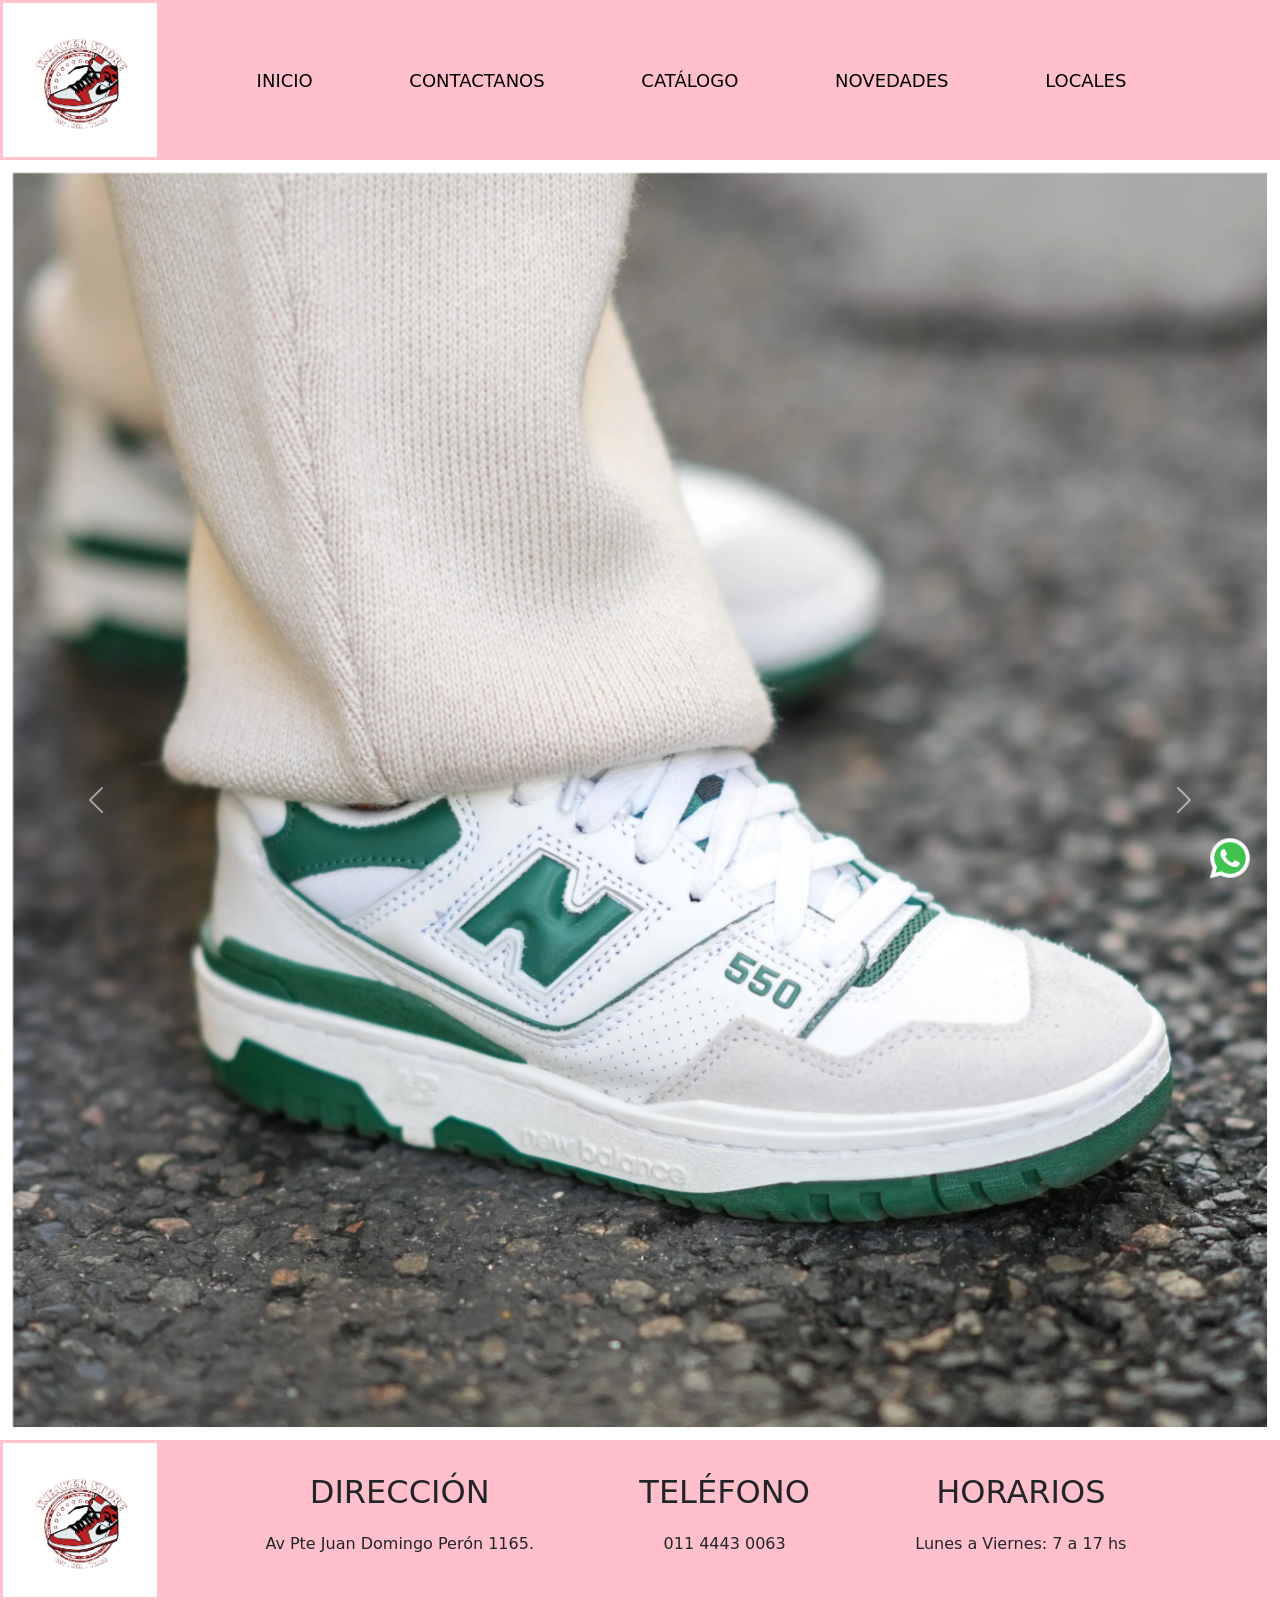
<file: index.html>
<!DOCTYPE html>
<html lang="en">
<head>
    <meta charset="UTF-8">
    <meta name="viewport" content="width=device-width, initial-scale=1.0">
    <link rel="shortcut icon" href="medios/logo-header.jpg" type="image/x-icon">
    <!-- Link Bootstrap -->
    <link href="https://cdn.jsdelivr.net/npm/bootstrap@5.3.2/dist/css/bootstrap.min.css" rel="stylesheet"
    integrity="sha384-T3c6CoIi6uLrA9TneNEoa7RxnatzjcDSCmG1MXxSR1GAsXEV/Dwwykc2MPK8M2HN" crossorigin="anonymous">
    <!-- Link a mi CSS -->
    <link rel="stylesheet" href="./css/style.css">
    <title>INICIO | SNEAKER STORE</title>
    <meta name="description" content="SNEAKER STORE®️ Zapatillas al costo más bajo. Conocé los últimos lanzamientos ahora. Aprovechá 3 y 6 
    cuotas sin interés. Envío gratis en compras superiores a $69.999.">
    <meta name="keywords" content="zapatillas, ofertas, cuotas">
</head>
<body>

    <header>
        <img class="logo" src="./medios/logo-header.jpg" alt="logo-zapatillas">
        <input type="checkbox" id="btn_menu">
        <label for="btn_menu"><img src="./medios/menu-hamburguer.png" alt="menu-hamburguesa"></label>
        <nav class="menu">
            <ul>
                <li>
                    <a href="./index.html"><img class="logo-hidden" src="./medios/logo-header.jpg" alt="logo-zapatillas"></a>
                </li>
                <li>
                    <a href="#">INICIO</a>
                </li>
                <li>
                    <a href="./pages/contactanos.html">CONTACTANOS</a>
                </li>
                <li>
                    <a href="./pages/catalogo.html">CATÁLOGO</a>
                </li>
                <li>
                    <a href="./pages/novedades.html">NOVEDADES</a>
                </li>
                <li>
                    <a href="./pages/locales.html">LOCALES</a>
                </li>
            </ul>
        </nav>
    </header>

    <main class="main-inicio">
        <div id="carouselExampleAutoplaying" class="carousel slide" data-bs-ride="carousel">
            <div class="carousel-inner">
                <div class="carousel-item active">
                    <img src="./medios/img.webp" class="img-carrusel" alt="zapatillas-new-balance-verdes-y-blancas">
                </div>
                <div class="carousel-item">
                    <img src="./medios/img.webp" class="img-carrusel" alt="zapatillas-new-balance-verdes-y-blancas">
                </div>
                <div class="carousel-item">
                    <img src="./medios/img.webp" class="img-carrusel" alt="zapatillas-new-balance-verdes-y-blancas">
                </div>
            </div>
            <button class="carousel-control-prev" type="button" data-bs-target="#carouselExampleAutoplaying"
                data-bs-slide="prev">
                <span class="carousel-control-prev-icon" aria-hidden="true"></span>
                <span class="visually-hidden">Previous</span>
            </button>
            <button class="carousel-control-next" type="button" data-bs-target="#carouselExampleAutoplaying"
                data-bs-slide="next">
                <span class="carousel-control-next-icon" aria-hidden="true"></span>
                <span class="visually-hidden">Next</span>
            </button>
        </div>
    </main>

    <footer>
        <section class="whatsapp">
            <a href="https://www.whatsapp.com/" target="_blank"><img src="./medios/icono-wpp.png" alt="logo-whatsapp"></a>
        </section>
        <section class="d-flex">
            <div>
                <img src="./medios/logo-header.jpg" alt="logo-zapatillas">
            </div>
            <div class="text">
                <p class="text-footer">DIRECCIÓN</p>
                <p>Av Pte Juan Domingo Perón 1165.</p>
            </div>
            <div class="text">
                <p class="text-footer">TELÉFONO</p>
                <p>011 4443 0063</p>
            </div>
            <div class="text">
                <p class="text-footer">HORARIOS</p>
                <p>Lunes a Viernes: 7 a 17 hs</p>
            </div>
        </section>
    </footer>

    <!-- Script Bootstrap -->
    <script src="https://cdn.jsdelivr.net/npm/bootstrap@5.3.2/dist/js/bootstrap.bundle.min.js"
    integrity="sha384-C6RzsynM9kWDrMNeT87bh95OGNyZPhcTNXj1NW7RuBCsyN/o0jlpcV8Qyq46cDfL"
    crossorigin="anonymous"></script>

</body>
</html>
</file>
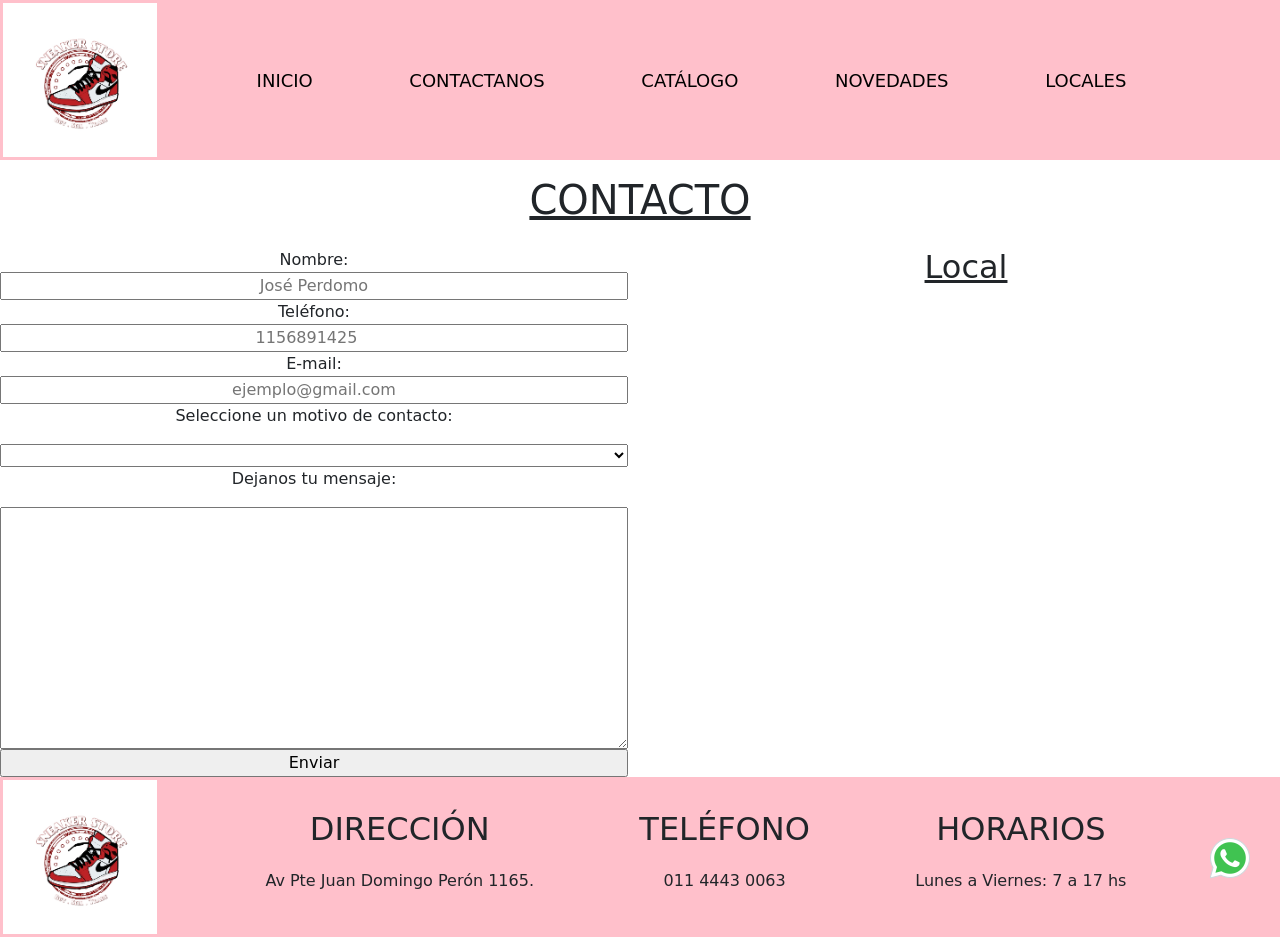
<file: pages/contactanos.html>
<!DOCTYPE html>
<html lang="en">
<head>
    <meta charset="UTF-8">
    <meta name="viewport" content="width=device-width, initial-scale=1.0">
    <link rel="shortcut icon" href="../medios/logo-header.jpg" type="image/x-icon">
    <!-- Link Bootstrap -->
    <link href="https://cdn.jsdelivr.net/npm/bootstrap@5.3.2/dist/css/bootstrap.min.css" rel="stylesheet"
        integrity="sha384-T3c6CoIi6uLrA9TneNEoa7RxnatzjcDSCmG1MXxSR1GAsXEV/Dwwykc2MPK8M2HN" crossorigin="anonymous">
    <!-- Link a mi CSS -->
    <link rel="stylesheet" href="../css/style.css">
    <title>CONTACTANOS | SNEAKER STORE</title>
    <meta name="description" content="">
    <meta name="keywords" content="">
</head>
<body>

    <header>
        <img class="logo" src="../medios/logo-header.jpg" alt="logo-zapatillas">
        <input type="checkbox" id="btn_menu">
        <label for="btn_menu"><img src="../medios/menu-hamburguer.png" alt="menu-hamburguesa"></label>
        <nav class="menu">
            <ul>
                <li>
                    <a href="../index.html"><img class="logo-hidden" src="../medios/logo-header.jpg" alt="logo-zapatillas"></a>
                </li>
                <li>
                    <a href="../index.html">INICIO</a>
                </li>
                <li>
                    <a href="#">CONTACTANOS</a>
                </li>
                <li>
                    <a href="./catalogo.html">CATÁLOGO</a>
                </li>
                <li>
                    <a href="./novedades.html">NOVEDADES</a>
                </li>
                <li>
                    <a href="./locales.html">LOCALES</a>
                </li>
            </ul>
        </nav>
    </header>

    <main class="main-contacto row">
        <h1 class="p-3 text-decoration-underline text-center">CONTACTO</h1>
        <section class="section-contacto col-sm-12 col-md-6">
            <div>
                <label for="nombre">Nombre:</label>
                <input class="text-center border-radius" type="text" name="" id="nombre" placeholder="José Perdomo">
            </div>
            <div>
                <label for="número">Teléfono:</label>
                <input class="text-center border-radius" type="number" name="" id="número" placeholder="1156891425">
            </div>
            <div>
                <label for="email">E-mail:</label>
                <input class="text-center border-radius" type="email" name="" id="email" placeholder="ejemplo@gmail.com">
            </div>
            <div>
                <p>Seleccione un motivo de contacto:</p>
                <select class="border-radius" name="Motivo de Contacto" id="">
                    <option value=""></option>
                    <option value="">Sugerencia</option>
                    <option value="">Queja</option>
                    <option value="">Otro</option>
                </select>
            </div>
            <div>
                <p>Dejanos tu mensaje:</p>
                <textarea name="" id="" cols="30" rows="10"></textarea>
                <input class="border-radius" type="submit" value="Enviar">
            </div>
        </section>
        <section class="mapa-de-contacto col-sm-12 col-md-6">
            <h2 class="text-decoration-underline text-center">Local</h2>
            <iframe class="p-3 mapa-contacto" src="https://www.google.com/maps/embed?pb=!1m18!1m12!1m3!1d3282.755976352095!2d-58.36733122427086!3d-34.635606459183
            016!2m3!1f0!2f0!3f0!3m2!1i1024!2i768!4f13.1!3m3!1m2!1s0x95a334b6925e5473%3A0x1ca5b2748858b40d!2sEstadio%20Alberto%20J.%20Arm
            ando-%20La%20Bombonera!5e0!3m2!1ses-419!2sar!4v1700815509151!5m2!1ses-419!2sar" width="600" height="450" style="border:0;" a
            llowfullscreen="" loading="lazy" referrerpolicy="no-referrer-when-downgrade"></iframe>
        </section>
    </main>

    <footer>
        <section class="whatsapp">
            <a href="https://www.whatsapp.com/" target="_blank"><img src="../medios/icono-wpp.png" alt="logo-whatsapp"></a>
        </section>
        <section class="d-flex">
            <div>
                <img src="../medios/logo-header.jpg" alt="logo-zapatillas">
            </div>
            <div class="text">
                <p class="text-footer">DIRECCIÓN</p>
                <p>Av Pte Juan Domingo Perón 1165.</p>
            </div>
            <div class="text">
                <p class="text-footer">TELÉFONO</p>
                <p>011 4443 0063</p>
            </div>
            <div class="text">
                <p class="text-footer">HORARIOS</p>
                <p>Lunes a Viernes: 7 a 17 hs</p>
            </div>
        </section>
    </footer>

    <!-- Script Bootstrap -->
    <script src="https://cdn.jsdelivr.net/npm/bootstrap@5.3.2/dist/js/bootstrap.bundle.min.js"
        integrity="sha384-C6RzsynM9kWDrMNeT87bh95OGNyZPhcTNXj1NW7RuBCsyN/o0jlpcV8Qyq46cDfL"
        crossorigin="anonymous"></script>

</body>
</html>
</file>
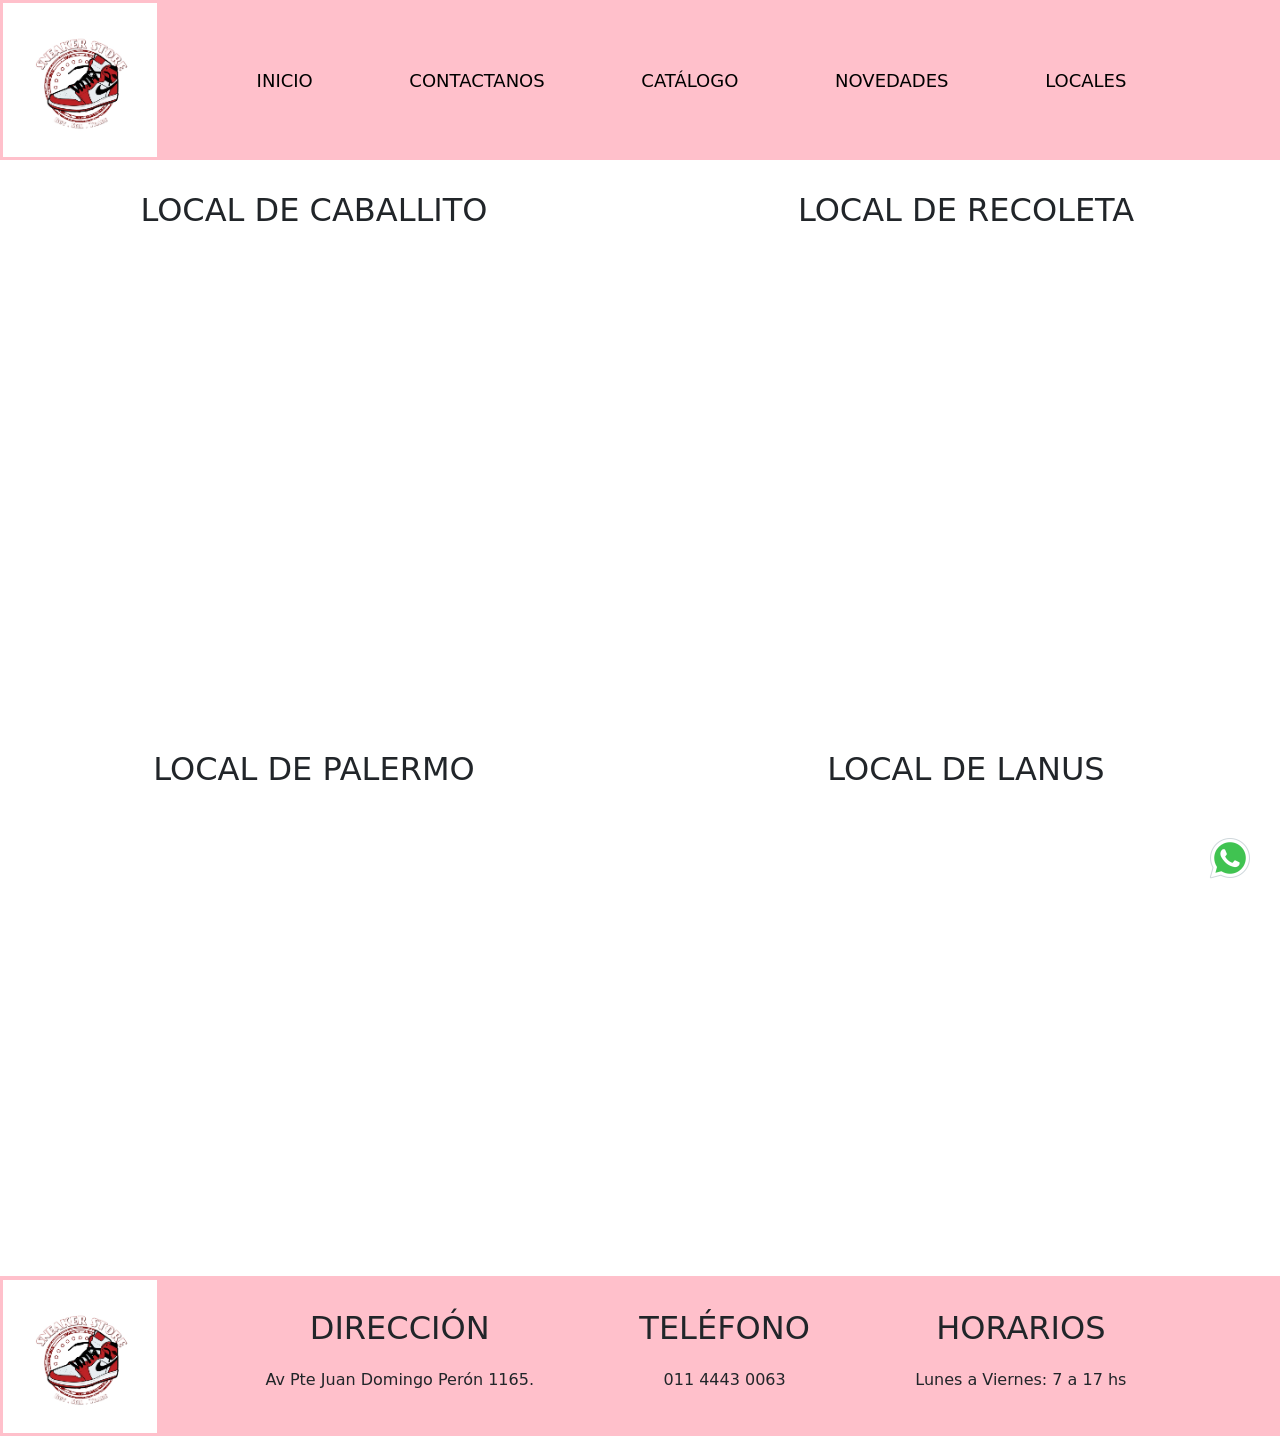
<file: pages/locales.html>
<!DOCTYPE html>
<html lang="en">
<head>
    <meta charset="UTF-8">
    <meta name="viewport" content="width=device-width, initial-scale=1.0">
    <link rel="shortcut icon" href="../medios/logo-header.jpg" type="image/x-icon">
    <!-- Link Bootstrap -->
    <link href="https://cdn.jsdelivr.net/npm/bootstrap@5.3.2/dist/css/bootstrap.min.css" rel="stylesheet"
        integrity="sha384-T3c6CoIi6uLrA9TneNEoa7RxnatzjcDSCmG1MXxSR1GAsXEV/Dwwykc2MPK8M2HN" crossorigin="anonymous">
    <!-- Link a mi CSS -->
    <link rel="stylesheet" href="../css/style.css">
    <title>FRANQUICIAS | SNEAKER STORE</title>
    <meta name="description" content="">
    <meta name="keywords" content="">
</head>
</head>
<body>

    <header>
        <img class="logo" src="../medios/logo-header.jpg" alt="logo-zapatillas">
        <input type="checkbox" id="btn_menu">
        <label for="btn_menu"><img src="../medios/menu-hamburguer.png" alt="menu-hamburguesa"></label>
        <nav class="menu">
            <ul>
                <li>
                    <a href="../index.html"><img class="logo-hidden" src="../medios/logo-header.jpg" alt="logo-zapatillas"></a>
                </li>
                <li>
                    <a href="../index.html">INICIO</a>
                </li>
                <li>
                    <a href="./contactanos.html">CONTACTANOS</a>
                </li>
                <li>
                    <a href="./catalogo.html">CATÁLOGO</a>
                </li>
                <li>
                    <a href="./novedades.html">NOVEDADES</a>
                </li>
                <li>
                    <a href="#">LOCALES</a>
                </li>
            </ul>
        </nav>
    </header>

    <main class="main-locales">
        <section class="section-locales row">
            <div class="div-locales col-lg-6 col-md-12">
                <h2>LOCAL DE CABALLITO</h2>
                <iframe class="p-3 mapa-contacto" src="https://www.google.com/maps/embed?pb=!1m18!1m12!1m3!1d3282.755976352095!2d-58.36733122427086!3d-34.635606459183
                016!2m3!1f0!2f0!3f0!3m2!1i1024!2i768!4f13.1!3m3!1m2!1s0x95a334b6925e5473%3A0x1ca5b2748858b40d!2sEstadio%20Alberto%20J.%20Arm
                ando-%20La%20Bombonera!5e0!3m2!1ses-419!2sar!4v1700815509151!5m2!1ses-419!2sar" width="600" height="450" style="border:0;" a
                llowfullscreen="" loading="lazy" referrerpolicy="no-referrer-when-downgrade"></iframe>
            </div>
            <div class="div-locales col-lg-6 col-md-12">
                <h2>LOCAL DE RECOLETA</h2>
                <iframe class="p-3 mapa-contacto" src="https://www.google.com/maps/embed?pb=!1m18!1m12!1m3!1d3282.755976352095!2d-58.36733122427086!3d-34.635606459183
                016!2m3!1f0!2f0!3f0!3m2!1i1024!2i768!4f13.1!3m3!1m2!1s0x95a334b6925e5473%3A0x1ca5b2748858b40d!2sEstadio%20Alberto%20J.%20Arm
                ando-%20La%20Bombonera!5e0!3m2!1ses-419!2sar!4v1700815509151!5m2!1ses-419!2sar" width="600" height="450" style="border:0;" a
                llowfullscreen="" loading="lazy" referrerpolicy="no-referrer-when-downgrade"></iframe>
            </div>
            <div class="div-locales col-lg-6 col-md-12">
                <h2>LOCAL DE PALERMO</h2>
                <iframe class="p-3 mapa-contacto" src="https://www.google.com/maps/embed?pb=!1m18!1m12!1m3!1d3282.755976352095!2d-58.36733122427086!3d-34.635606459183
                016!2m3!1f0!2f0!3f0!3m2!1i1024!2i768!4f13.1!3m3!1m2!1s0x95a334b6925e5473%3A0x1ca5b2748858b40d!2sEstadio%20Alberto%20J.%20Arm
                ando-%20La%20Bombonera!5e0!3m2!1ses-419!2sar!4v1700815509151!5m2!1ses-419!2sar" width="600" height="450" style="border:0;" a
                llowfullscreen="" loading="lazy" referrerpolicy="no-referrer-when-downgrade"></iframe>
            </div>
            <div class="div-locales col-lg-6 col-md-12">
                <h2>LOCAL DE LANUS</h2>
                <iframe class="p-3 mapa-contacto" src="https://www.google.com/maps/embed?pb=!1m18!1m12!1m3!1d3282.755976352095!2d-58.36733122427086!3d-34.635606459183
                016!2m3!1f0!2f0!3f0!3m2!1i1024!2i768!4f13.1!3m3!1m2!1s0x95a334b6925e5473%3A0x1ca5b2748858b40d!2sEstadio%20Alberto%20J.%20Arm
                ando-%20La%20Bombonera!5e0!3m2!1ses-419!2sar!4v1700815509151!5m2!1ses-419!2sar" width="600" height="450" style="border:0;" a
                llowfullscreen="" loading="lazy" referrerpolicy="no-referrer-when-downgrade"></iframe>
            </div>
        </section>
    </main>

    <footer>
        <section class="whatsapp">
            <a href="https://www.whatsapp.com/" target="_blank"><img src="../medios/icono-wpp.png" alt="logo-whatsapp"></a>
        </section>
        <section class="d-flex">
            <div>
                <img src="../medios/logo-header.jpg" alt="logo-zapatillas">
            </div>
            <div class="text">
                <p class="text-footer">DIRECCIÓN</p>
                <p>Av Pte Juan Domingo Perón 1165.</p>
            </div>
            <div class="text">
                <p class="text-footer">TELÉFONO</p>
                <p>011 4443 0063</p>
            </div>
            <div class="text">
                <p class="text-footer">HORARIOS</p>
                <p>Lunes a Viernes: 7 a 17 hs</p>
            </div>
        </section>
    </footer>

    <!-- Script Bootstrap -->
    <script src="https://cdn.jsdelivr.net/npm/bootstrap@5.3.2/dist/js/bootstrap.bundle.min.js"
        integrity="sha384-C6RzsynM9kWDrMNeT87bh95OGNyZPhcTNXj1NW7RuBCsyN/o0jlpcV8Qyq46cDfL"
        crossorigin="anonymous"></script>

</body>
</html>
</file>
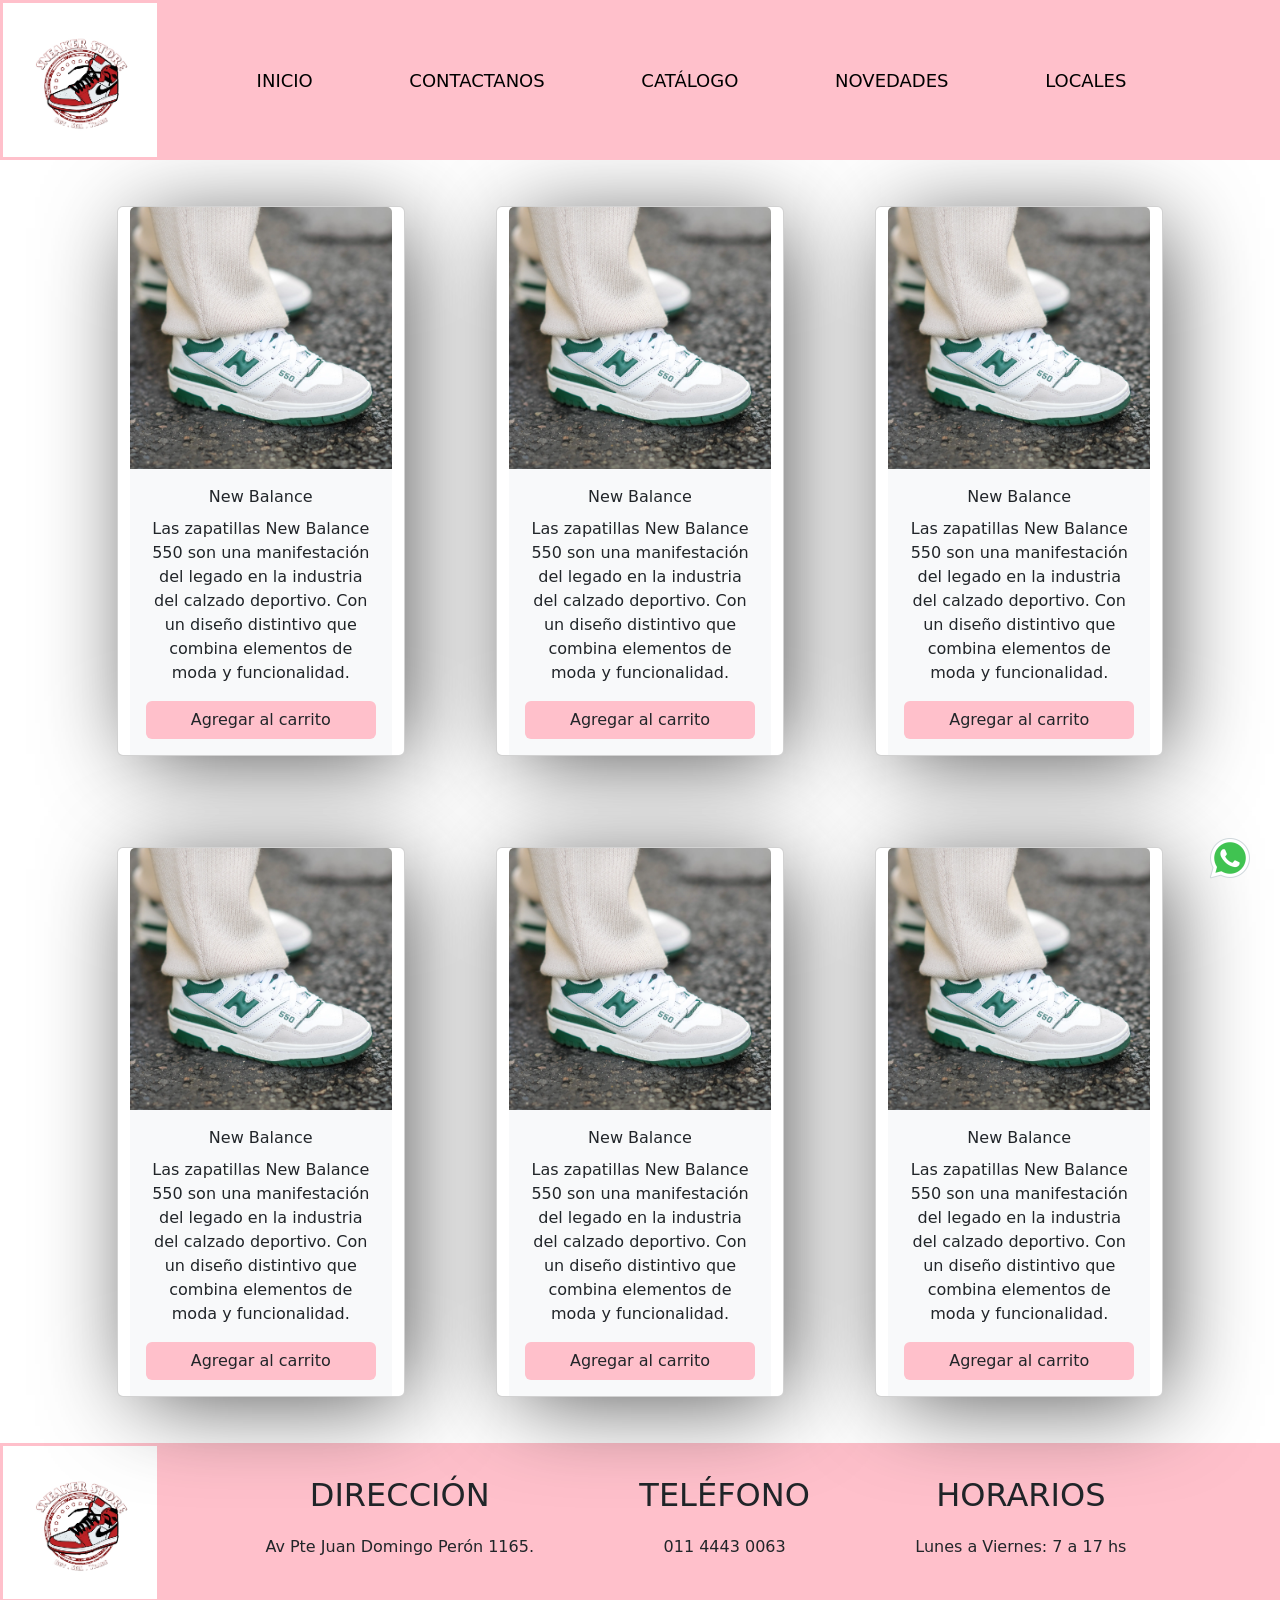
<file: pages/novedades.html>
<!DOCTYPE html>
<html lang="en">

<head>
    <meta charset="UTF-8">
    <meta name="viewport" content="width=device-width, initial-scale=1.0">
    <link rel="shortcut icon" href="../medios/logo-header.jpg" type="image/x-icon">
    <!-- Link Bootstrap -->
    <link href="https://cdn.jsdelivr.net/npm/bootstrap@5.3.2/dist/css/bootstrap.min.css" rel="stylesheet"
        integrity="sha384-T3c6CoIi6uLrA9TneNEoa7RxnatzjcDSCmG1MXxSR1GAsXEV/Dwwykc2MPK8M2HN" crossorigin="anonymous">
    <!-- Link a mi CSS -->
    <link rel="stylesheet" href="../css/style.css">
    <title>NOVEDADES | SNEAKER STORE</title>
    <meta name="description" content="">
    <meta name="keywords" content="">
</head>

<body>

    <header>
        <img class="logo" src="../medios/logo-header.jpg" alt="logo-zapatillas">
        <input type="checkbox" id="btn_menu">
        <label for="btn_menu"><img src="../medios/menu-hamburguer.png" alt="menu-hamburguesa"></label>
        <nav class="menu">
            <ul>
                <li>
                    <a href="../index.html"><img class="logo-hidden" src="../medios/logo-header.jpg"
                            alt="logo-zapatillas"></a>
                </li>
                <li>
                    <a href="../index.html">INICIO</a>
                </li>
                <li>
                    <a href="./contactanos.html">CONTACTANOS</a>
                </li>
                <li>
                    <a href="./catalogo.html">CATÁLOGO</a>
                </li>
                <li>
                    <a href="#">NOVEDADES</a>
                </li>
                <li>
                    <a href="./locales.html">LOCALES</a>
                </li>
            </ul>
        </nav>
    </header>

    <main class="main-novedades">
        <section class="section-novedades row d-flex justify-content-center">
            <div class="card col-sm-12 col-md-6 col-lg-3" style="width: 18rem;">
                <img src="../medios/img.webp" class="card-img-top" alt="zapatillas-new-balance-verdes-y-blancas">
                <div class="card-body bg-light">
                    <p class="card-title text-center">New Balance</p>
                    <p class="card-text text-center">Las zapatillas New Balance 550 son una manifestación del legado en la industria del 
                    calzado deportivo. Con un diseño distintivo que combina elementos de moda y funcionalidad.</p>
                    <a href="#" class="btn boton d-block">Agregar al carrito</a>
                </div>
            </div>
            <div class="card col-sm-12 col-md-6 col-lg-3" style="width: 18rem;">
                <img src="../medios/img.webp" class="card-img-top" alt="zapatillas-new-balance-verdes-y-blancas">
                <div class="card-body bg-light">
                    <p class="card-title text-center">New Balance</p>
                    <p class="card-text text-center">Las zapatillas New Balance 550 son una manifestación del legado en la industria del 
                    calzado deportivo. Con un diseño distintivo que combina elementos de moda y funcionalidad.</p>
                    <a href="#" class="btn boton d-block">Agregar al carrito</a>
                </div>
            </div>
            <div class="card col-sm-12 col-md-6 col-lg-3" style="width: 18rem;">
                <img src="../medios/img.webp" class="card-img-top" alt="zapatillas-new-balance-verdes-y-blancas">
                <div class="card-body bg-light">
                    <p class="card-title text-center">New Balance</p>
                    <p class="card-text text-center">Las zapatillas New Balance 550 son una manifestación del legado en la industria del 
                    calzado deportivo. Con un diseño distintivo que combina elementos de moda y funcionalidad.</p>
                    <a href="#" class="btn boton d-block">Agregar al carrito</a>
                </div>
            </div>
            <div class="card col-sm-12 col-md-6 col-lg-3" style="width: 18rem;">
                <img src="../medios/img.webp" class="card-img-top" alt="zapatillas-new-balance-verdes-y-blancas">
                <div class="card-body bg-light">
                    <p class="card-title text-center">New Balance</p>
                    <p class="card-text text-center">Las zapatillas New Balance 550 son una manifestación del legado en la industria del 
                    calzado deportivo. Con un diseño distintivo que combina elementos de moda y funcionalidad.</p>
                    <a href="#" class="btn boton d-block">Agregar al carrito</a>
                </div>
            </div>
            <div class="card col-sm-12 col-md-6 col-lg-3" style="width: 18rem;">
                <img src="../medios/img.webp" class="card-img-top" alt="zapatillas-new-balance-verdes-y-blancas">
                <div class="card-body bg-light">
                    <p class="card-title text-center">New Balance</p>
                    <p class="card-text text-center">Las zapatillas New Balance 550 son una manifestación del legado en la industria del 
                    calzado deportivo. Con un diseño distintivo que combina elementos de moda y funcionalidad.</p>
                    <a href="#" class="btn boton d-block">Agregar al carrito</a>
                </div>
            </div>
            <div class="card col-sm-12 col-md-6 col-lg-3" style="width: 18rem;">
                <img src="../medios/img.webp" class="card-img-top" alt="zapatillas-new-balance-verdes-y-blancas">
                <div class="card-body bg-light">
                    <p class="card-title text-center">New Balance</p>
                    <p class="card-text text-center">Las zapatillas New Balance 550 son una manifestación del legado en la industria del 
                    calzado deportivo. Con un diseño distintivo que combina elementos de moda y funcionalidad.</p>
                    <a href="#" class="btn boton d-block">Agregar al carrito</a>
                </div>
            </div>
        </section>
    </main>

    <footer>
        <section class="whatsapp">
            <a href="https://www.whatsapp.com/" target="_blank"><img src="../medios/icono-wpp.png"
                    alt="logo-whatsapp"></a>
        </section>
        <section class="d-flex">
            <div>
                <img src="../medios/logo-header.jpg" alt="logo-zapatillas">
            </div>
            <div class="text">
                <p class="text-footer">DIRECCIÓN</p>
                <p>Av Pte Juan Domingo Perón 1165.</p>
            </div>
            <div class="text">
                <p class="text-footer">TELÉFONO</p>
                <p>011 4443 0063</p>
            </div>
            <div class="text">
                <p class="text-footer">HORARIOS</p>
                <p>Lunes a Viernes: 7 a 17 hs</p>
            </div>
        </section>
    </footer>

    <!-- Script Bootstrap -->
    <script src="https://cdn.jsdelivr.net/npm/bootstrap@5.3.2/dist/js/bootstrap.bundle.min.js"
        integrity="sha384-C6RzsynM9kWDrMNeT87bh95OGNyZPhcTNXj1NW7RuBCsyN/o0jlpcV8Qyq46cDfL"
        crossorigin="anonymous"></script>

</body>

</html>
</file>
<file: css/style.css>
@charset "UTF-8";
/* ESTILOS GENERALES */
* {
  padding: 0;
  margin: 0;
  box-sizing: border-box;
}

/* HEADER */
header {
  background-color: pink;
  position: sticky;
  z-index: 1;
}
header .logo {
  display: none;
}
header #btn_menu {
  display: none;
}
header label {
  display: none;
}
header nav ul {
  display: flex;
  justify-content: space-between;
  align-items: center;
  padding-right: 12%;
  margin-bottom: 0;
  padding-left: 0;
}
header nav li {
  list-style: none;
}
header nav li a {
  text-decoration: none;
  color: black;
  font-size: large;
}
header nav li a:hover {
  text-decoration: underline;
}
header nav li a img {
  height: 10rem;
  padding: 2%;
}

/* MAIN INICIO */
.main-inicio .carousel-inner .carousel-item .img-carrusel {
  width: 100%;
  height: 100%;
  object-fit: cover;
  padding: 1%;
}

/*MAIN CONTACTO*/
.main-contacto .section-contacto div {
  display: flex;
  flex-direction: column;
}
.main-contacto .section-contacto div label {
  text-align: center;
}
.main-contacto .section-contacto div p {
  text-align: center;
}

/* MAIN CATÁLOGO */
.main-catalogo .section-catalogo {
  display: grid;
  grid-template-columns: repeat(3, 1fr);
  grid-template-rows: repeat(3, auto);
}
.main-catalogo .section-catalogo .cards {
  padding: 1%;
}
.main-catalogo .section-catalogo .cards img {
  flex-wrap: wrap;
  width: 100%;
}

/*MAIN NOVEDADES*/
.main-novedades .section-novedades .card {
  box-shadow: 10px 10px 95px -12px rgba(0, 0, 0, 0.75);
  margin: 3.5%;
}
.main-novedades .section-novedades .card-body .boton {
  background-color: pink;
}

/* MAIN LOCALES */
.main-locales .section-locales .div-locales h2 {
  text-align: center;
  margin: 5% 0% 5% 0%;
}

/* FOOTER */
footer {
  background-color: pink;
}
footer .whatsapp {
  z-index: 2;
  position: fixed;
  right: 2%;
  bottom: 2%;
}
footer .d-flex {
  display: flex;
  justify-content: space-between;
  align-items: center;
  text-align: center;
  padding: 0;
  padding-right: 12%;
}
footer .d-flex div img {
  padding: 2%;
  align-items: center;
  height: 10rem;
  object-fit: cover;
}
footer .d-flex .text .text-footer {
  font-size: 200%;
  font-weight: 200%;
}
footer .d-flex .text .text-footer:hover {
  text-decoration: underline;
}

/* MEDIA QUERY PARA TABLET */
@media screen and (max-width: 1024px) {
  /* MAIN CONTACTO */
  .main-contacto .section-contacto {
    padding: 0% 0% 10% 10%;
    width: 45%;
  }
  .main-contacto .section-contacto div {
    display: flex;
  }
  .main-contacto .mapa-de-contacto h2 {
    display: none;
  }
  .main-contacto .mapa-de-contacto iframe {
    width: 100%;
    height: 90%;
  }
  /* MAIN CATÁLOGO */
  .main-catalogo .section-catalogo {
    grid-template-columns: repeat(2, 1fr);
    grid-template-rows: repeat(6, auto);
    grid-template-areas: "card1 card2" "card3 card3" "card4 card5" "card6 card6" "card7 card8" "card9 card9";
  }
  .main-catalogo .section-catalogo .cards {
    padding: 1%;
  }
  .main-catalogo .section-catalogo .card1 {
    grid-area: card1;
    width: 100%;
    height: auto;
  }
  .main-catalogo .section-catalogo .card2 {
    grid-area: card2;
    width: 100%;
    height: auto;
  }
  .main-catalogo .section-catalogo .card3 {
    grid-area: card3;
    width: 100%;
    height: auto;
  }
  .main-catalogo .section-catalogo .card4 {
    grid-area: card4;
    width: 100%;
    height: auto;
  }
  .main-catalogo .section-catalogo .card5 {
    grid-area: card5;
    width: 100%;
    height: auto;
  }
  .main-catalogo .section-catalogo .card6 {
    grid-area: card6;
    width: 100%;
    height: auto;
  }
  .main-catalogo .section-catalogo .card7 {
    grid-area: card7;
    width: 100%;
    height: auto;
  }
  .main-catalogo .section-catalogo .card8 {
    grid-area: card8;
    width: 100%;
    height: auto;
  }
  .main-catalogo .section-catalogo .card9 {
    grid-area: card9;
    width: 100%;
    height: auto;
  }
  /*MAIN NOVEDADES*/
  .main-novedades .section-novedades .card {
    margin: 3.5%;
  }
  /* MAIN LOCALES */
  .main-locales .section-locales .div-locales h2 {
    margin-top: 10%;
    text-align: center;
  }
  .main-locales .section-locales .div-locales iframe {
    width: 100%;
    padding: 0% 5% 0% 5%;
  }
  /* FOOTER */
  footer .whatsapp {
    z-index: 2;
  }
  footer .d-flex {
    padding-right: 1%;
  }
  footer .d-flex .text {
    font-size: medium;
  }
}
/* MEDIA QUERY PARA MOBILE */
@media screen and (max-width: 768px) {
  /* HEADER */
  header {
    display: flex;
    justify-content: space-between;
    align-items: center;
  }
  header .logo {
    display: block;
    width: 15%;
    padding: 1%;
  }
  header label {
    display: block;
    position: relative;
    right: 25px;
  }
  header label img {
    width: 50px;
  }
  header #btn_menu:checked ~ .menu {
    visibility: visible;
  }
  header .menu {
    position: absolute;
    top: 95%;
    background-color: pink;
    width: 100%;
    visibility: hidden;
  }
  header .menu ul {
    flex-direction: column;
    padding-right: 0;
  }
  header .menu ul .logo-hidden {
    display: none;
  }
  /* MAIN CONTACTO */
  .main-contacto .section-contacto {
    width: 100%;
    padding: 0;
  }
  .main-contacto .section-contacto div {
    padding: 0% 5% 0% 5%;
    display: flex;
    flex-direction: column;
  }
  .main-contacto .section-contacto div label {
    text-align: center;
  }
  .main-contacto .section-contacto div p {
    text-align: center;
  }
  .main-contacto .mapa-de-contacto {
    width: 100%;
    height: auto;
  }
  .main-contacto .mapa-de-contacto h2 {
    margin-top: 10%;
  }
  .main-contacto .mapa-de-contacto iframe {
    width: 100%;
    height: 500px;
    padding: 0% 5% 0% 5%;
  }
  /* MAIN CATÁLOGO */
  .main-catalogo .section-catalogo {
    grid-template-columns: 1fr;
    grid-template-rows: repeat(9, auto);
    grid-template-areas: "card1" "card2" "card3" "card4" "card5" "card6" "card7" "card8" "card9";
  }
  .main-catalogo .section-catalogo .cards {
    width: 100%;
    padding: 1%;
  }
  /* MAIN NOVEDADES */
  .main-novedades .section-novedades {
    padding: 5% 0% 5% 0%;
  }
  .main-novedades .card {
    margin-bottom: 5%;
  }
  /* MAIN LOCALES */
  .main-locales .section-locales .div-locales h2 {
    margin-top: 10%;
    text-align: center;
  }
  .main-locales .section-locales .div-locales iframe {
    width: 100%;
    padding: 0% 5% 0% 5%;
  }
  /* FOOTER */
  footer {
    display: flex;
    justify-content: center;
  }
  footer .whatsapp {
    z-index: 2;
  }
  footer .d-flex {
    flex-direction: column;
    padding-right: 0;
    margin: 5% 0% 5% 0%;
  }
  footer .d-flex div img {
    display: none;
  }
}

/*# sourceMappingURL=style.css.map */
</file>
